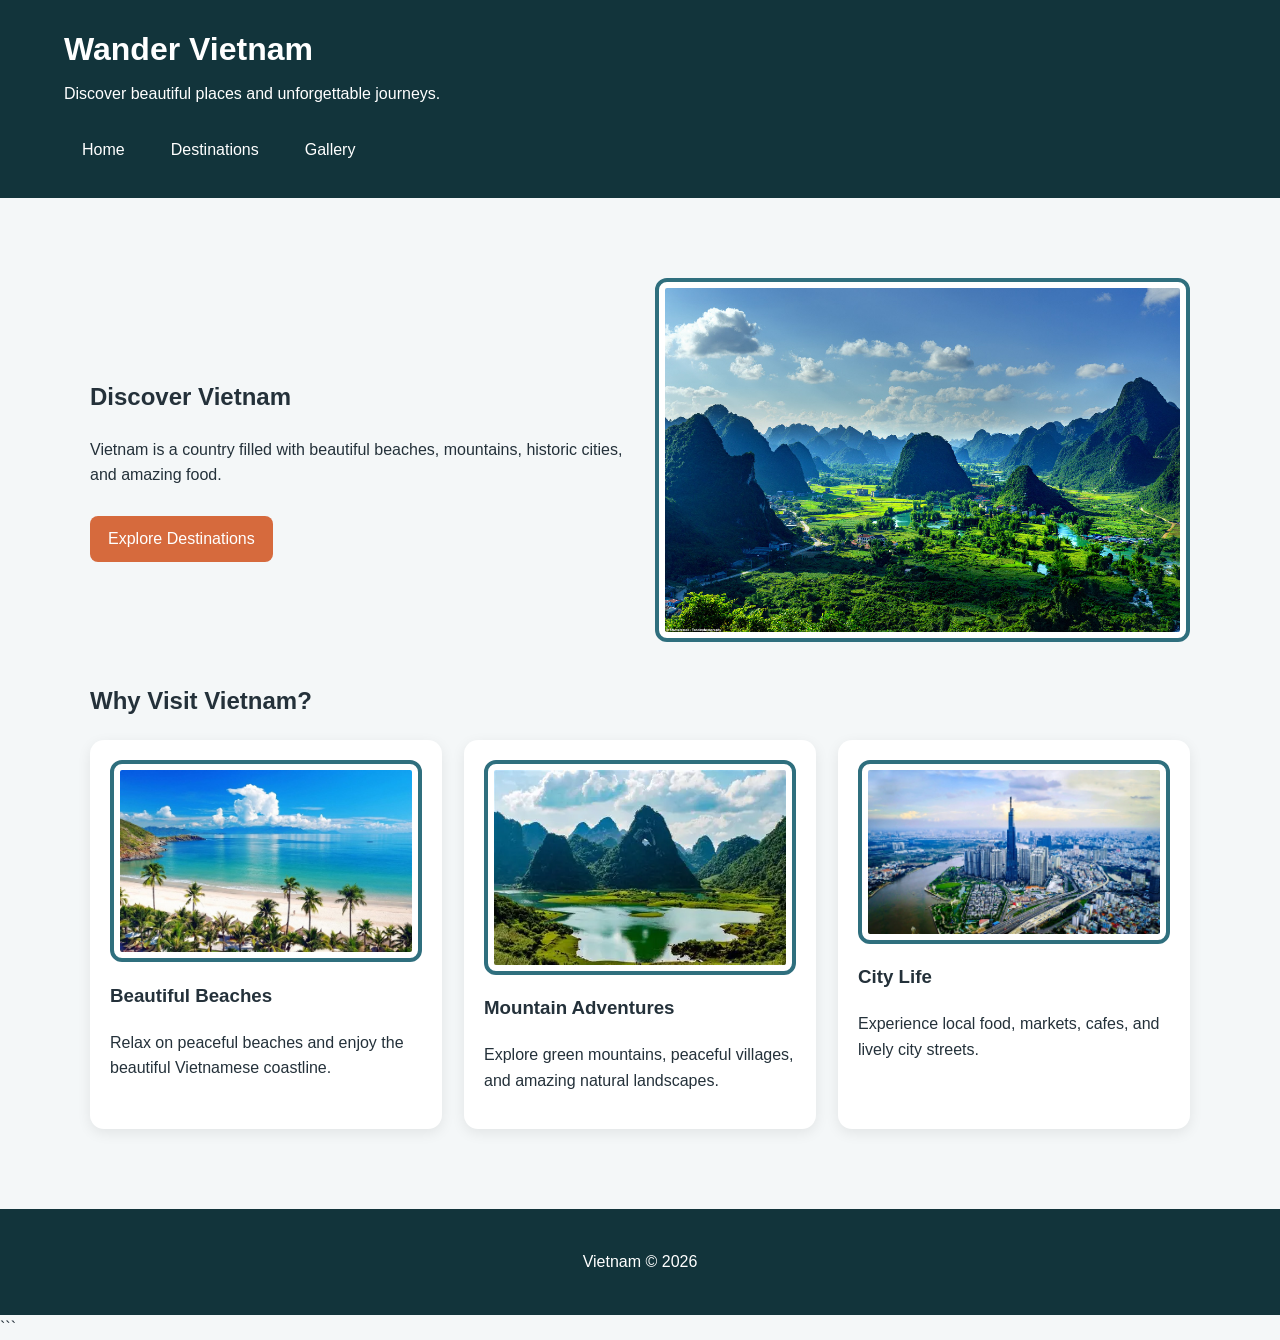
<file: index.html>
<!DOCTYPE html>
<html lang="en">
<head>
    <meta charset="UTF-8">
    <meta name="viewport" content="width=device-width, initial-scale=1.0">
    <title>Home</title>
    <link rel="stylesheet" href="style.css">
</head>

<body>

<a class="skip-link" href="#main-content">Skip to Main Content</a>

<header>
    <h1>Wander Vietnam</h1>
    <p>Discover beautiful places and unforgettable journeys.</p>

    <nav aria-label="Main navigation">
        <ul>
            <li><a href="index.html">Home</a></li>
            <li><a href="destinations.html">Destinations</a></li>
            <li><a href="gallery.html">Gallery</a></li>
        </ul>
    </nav>
</header>

<main id="main-content">

    <section class="hero">
        <div>
            <h2>Discover Vietnam</h2>
            <p>
                Vietnam is a country filled with beautiful beaches,
                mountains, historic cities, and amazing food.
            </p>

            <a class="button" href="destinations.html">
                Explore Destinations
            </a>
        </div>

        <img src="images/hero.jpg"
             alt="Beautiful Vietnamese landscape">
    </section>

    <section>
        <h2>Why Visit Vietnam?</h2>

        <div class="card-grid">

            <article class="card">
                <img src="images/beach.jpg"
                     alt="Beautiful Vietnamese beach">
                <h3>Beautiful Beaches</h3>
                <p>
                    Relax on peaceful beaches and enjoy the beautiful
                    Vietnamese coastline.
                </p>
            </article>

            <article class="card">
                <img src="images/mountain.webp"
                     alt="Green mountains in Vietnam">
                <h3>Mountain Adventures</h3>
                <p>
                    Explore green mountains, peaceful villages,
                    and amazing natural landscapes.
                </p>
            </article>

            <article class="card">
                <img src="images/city.jpg"
                     alt="Busy Vietnamese city street">
                <h3>City Life</h3>
                <p>
                    Experience local food, markets, cafes,
                    and lively city streets.
                </p>
            </article>

        </div>
    </section>

</main>

<footer>
    <p>Vietnam &copy; 2026</p>
</footer>

</body>
</html>
```
</file>
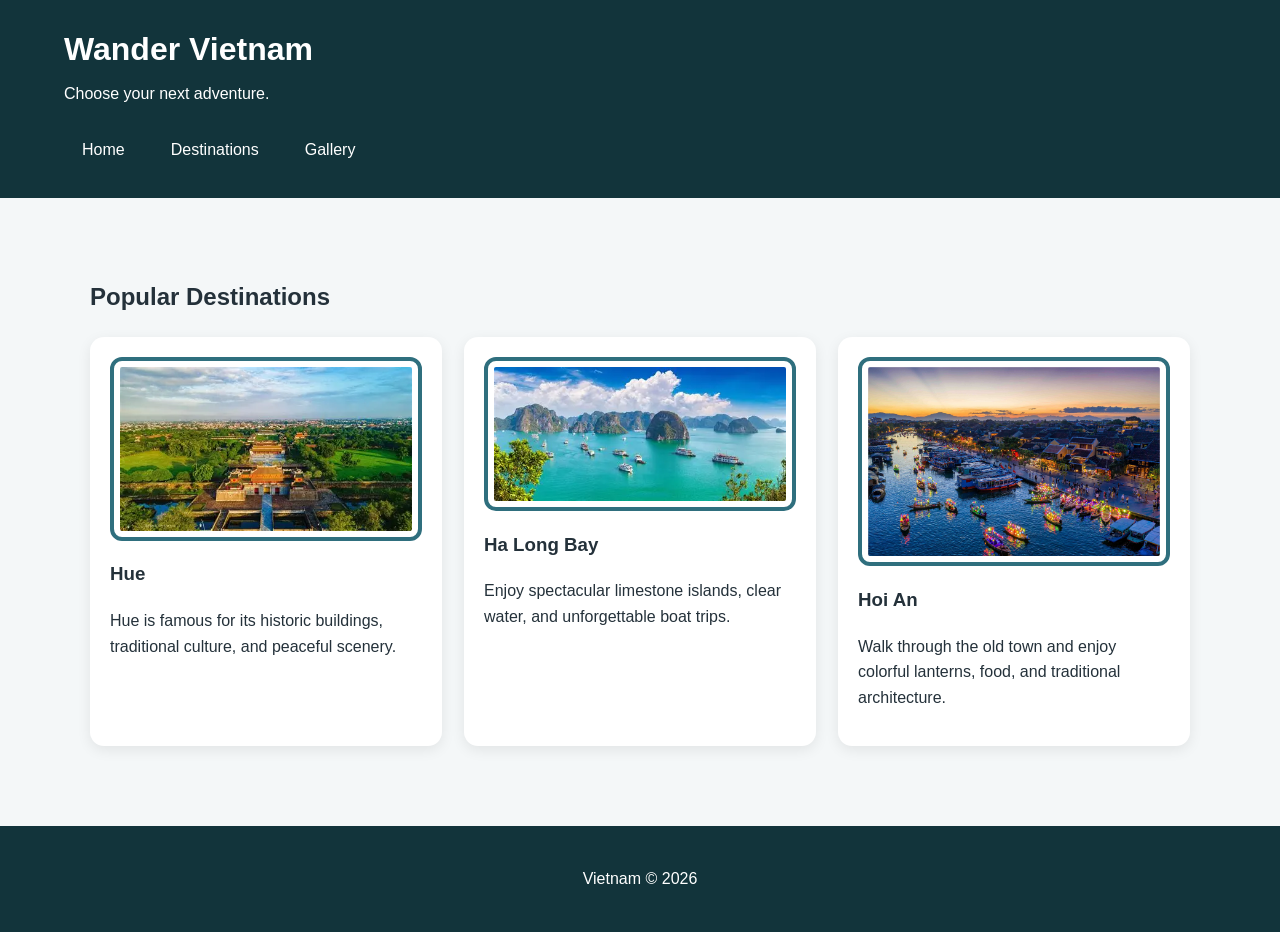
<file: destinations.html>
<!DOCTYPE html>
<html lang="en">
<head>
    <meta charset="UTF-8">
    <meta name="viewport" content="width=device-width, initial-scale=1.0">
    <title>Destinations</title>
    <link rel="stylesheet" href="style.css">
</head>

<body>

<a class="skip-link" href="#main-content">Skip to Main Content</a>

<header>
    <h1>Wander Vietnam</h1>
    <p>Choose your next adventure.</p>

    <nav aria-label="Main navigation">
        <ul>
            <li><a href="index.html">Home</a></li>
            <li><a href="destinations.html">Destinations</a></li>
            <li><a href="gallery.html">Gallery</a></li>
        </ul>
    </nav>
</header>

<main id="main-content">

    <section>
        <h2>Popular Destinations</h2>

        <div class="card-grid">

            <article class="card">
                <img src="images/hue.webp"
                     alt="Historic architecture in Hue">
                <h3>Hue</h3>
                <p>
                    Hue is famous for its historic buildings,
                    traditional culture, and peaceful scenery.
                </p>
            </article>

            <article class="card">
                <img src="images/halong.webp"
                     alt="Limestone islands in Ha Long Bay">
                <h3>Ha Long Bay</h3>
                <p>
                    Enjoy spectacular limestone islands,
                    clear water, and unforgettable boat trips.
                </p>
            </article>

            <article class="card">
                <img src="images/hoian.jpg"
                     alt="Colorful lanterns in Hoi An">
                <h3>Hoi An</h3>
                <p>
                    Walk through the old town and enjoy
                    colorful lanterns, food, and traditional architecture.
                </p>
            </article>

        </div>
    </section>

</main>

<footer>
    <p>Vietnam &copy; 2026</p>
</footer>

</body>
</html>
</file>
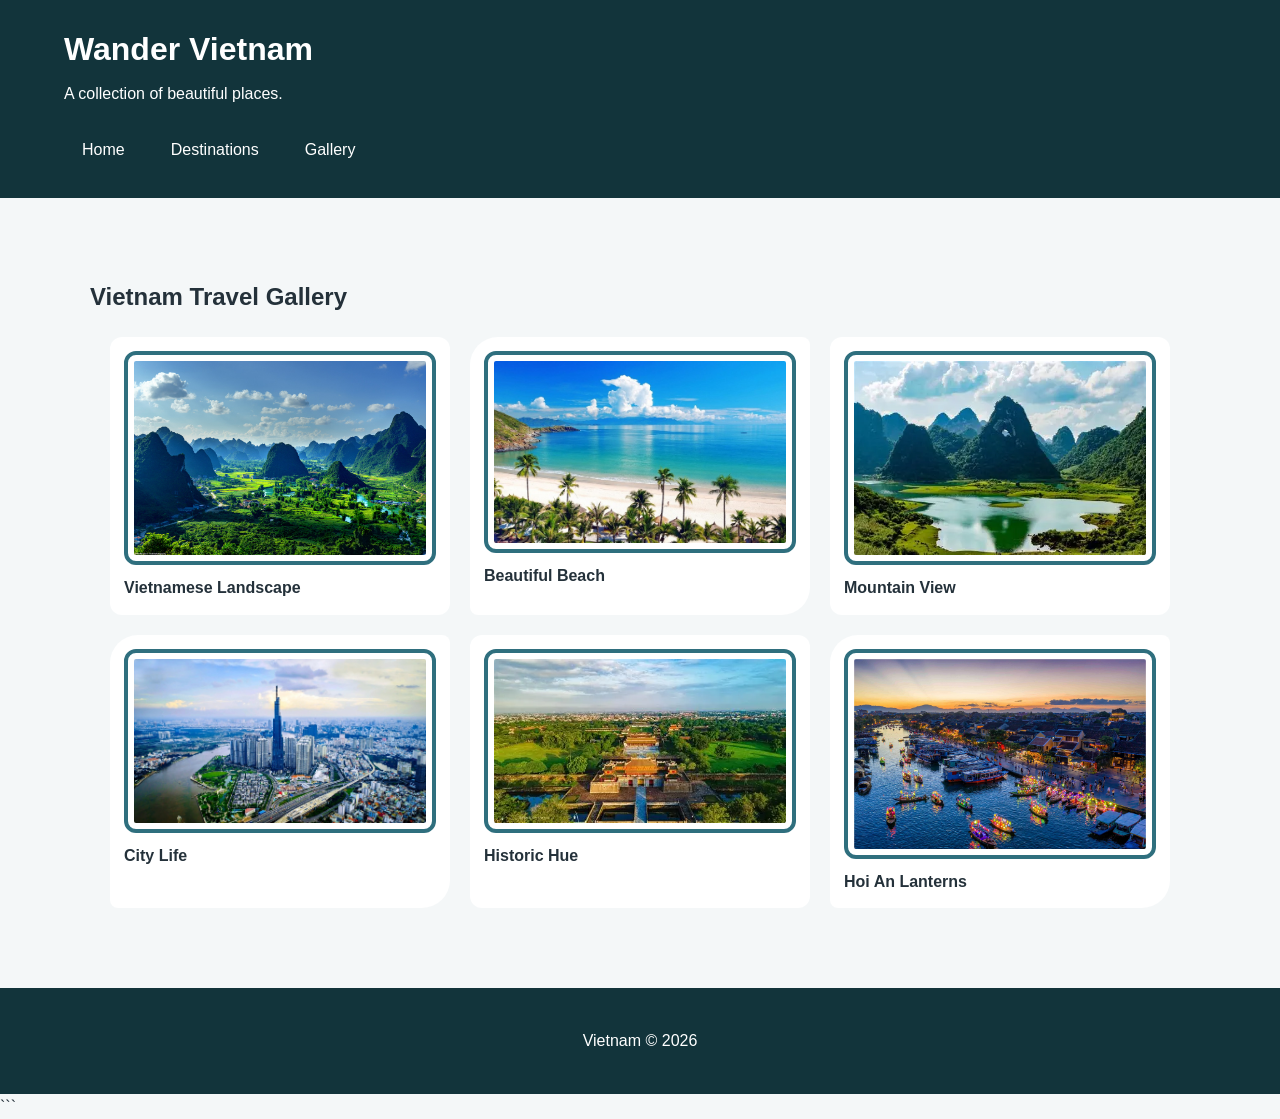
<file: gallery.html>
<!DOCTYPE html>
<html lang="en">
<head>
    <meta charset="UTF-8">
    <meta name="viewport" content="width=device-width, initial-scale=1.0">
    <title>Gallery</title>
    <link rel="stylesheet" href="style.css">
</head>

<body>

<a class="skip-link" href="#main-content">Skip to Main Content</a>

<header>
    <h1>Wander Vietnam</h1>
    <p>A collection of beautiful places.</p>

    <nav aria-label="Main navigation">
        <ul>
            <li><a href="index.html">Home</a></li>
            <li><a href="destinations.html">Destinations</a></li>
            <li><a href="gallery.html">Gallery</a></li>
        </ul>
    </nav>
</header>

<main id="main-content">

    <section>
        <h2>Vietnam Travel Gallery</h2>

        <div class="gallery">

            <figure>
                <img src="images/hero.jpg"
                     alt="Vietnamese landscape">
                <figcaption>Vietnamese Landscape</figcaption>
            </figure>

            <figure>
                <img src="images/beach.jpg"
                     alt="Vietnamese beach">
                <figcaption>Beautiful Beach</figcaption>
            </figure>

            <figure>
                <img src="images/mountain.webp"
                     alt="Vietnamese mountains">
                <figcaption>Mountain View</figcaption>
            </figure>

            <figure>
                <img src="images/city.jpg"
                     alt="Vietnamese city">
                <figcaption>City Life</figcaption>
            </figure>

            <figure>
                <img src="images/hue.webp"
                     alt="Historic Hue">
                <figcaption>Historic Hue</figcaption>
            </figure>

            <figure>
                <img src="images/hoian.jpg"
                     alt="Hoi An lanterns">
                <figcaption>Hoi An Lanterns</figcaption>
            </figure>

        </div>
    </section>

</main>

<footer>
    <p>Vietnam &copy; 2026</p>
</footer>

</body>
</html>
```
</file>
<file: style.css>
* {
    box-sizing: border-box;
}

html {
    scroll-behavior: smooth;
}

body {
    margin: 0;
    font-family: Arial, Helvetica, sans-serif;
    line-height: 1.6;
    color: #24313a;
    background-color: #f4f7f8;
}

/* Skip to Main Content */
.skip-link {
    position: absolute;
    left: -9999px;
    top: 10px;
    padding: 10px 16px;
    background-color: white;
    color: #12343b;
    border: 2px solid #12343b;
    border-radius: 6px;
    z-index: 1000;
}

.skip-link:focus {
    left: 10px;
}

/* Header */
header {
    background-color: #12343b;
    color: white;
    padding: 24px 5%;
}

header h1 {
    margin: 0 0 6px;
    font-size: 2rem;
}

header p {
    margin: 0;
}

/* Navigation - FLEX */
nav {
    margin-top: 18px;
}

nav ul {
    display: flex;
    flex-wrap: wrap;
    gap: 10px;
    list-style: none;
    padding: 0;
    margin: 0;
}

nav a {
    display: block;
    padding: 10px 16px;
    color: white;
    text-decoration: none;
    border: 2px solid transparent;
    border-radius: 8px;
    transition: 0.2s;
}

nav a:hover,
nav a:focus {
    background-color: #2f6f7e;
    border-color: white;
    transform: translateY(-2px);
}

/* Main */
main {
    width: 90%;
    max-width: 1100px;
    margin: 0 auto;
    padding: 40px 0;
}

section {
    margin-top: 40px;
}

/* HERO - GRID */
.hero {
    display: grid;
    grid-template-columns: repeat(2, minmax(0, 1fr));
    gap: 30px;
    align-items: center;
}

/* CARD GRID */
.card-grid {
    display: grid;
    grid-template-columns: repeat(3, minmax(0, 1fr));
    gap: 22px;
}

.card {
    background-color: white;
    padding: 20px;
    border-radius: 14px;
    box-shadow: 0 4px 14px rgba(0, 0, 0, 0.08);
}

/* IMAGE BOX MODEL */
img {
    display: block;
    width: 100%;
    height: auto;

    border: 4px solid #2f6f7e;
    padding: 6px;
    border-radius: 12px;

    background-color: white;
}

/* GALLERY - FLEX */
.gallery {
    display: flex;
    flex-wrap: wrap;
    gap: 20px;
    justify-content: center;
}

.gallery figure {
    flex: 1 1 280px;
    max-width: 340px;
    margin: 0;
    background-color: white;
    padding: 14px;
    border-radius: 12px;
}

/* NTH-CHILD SELECTOR */
.gallery figure:nth-child(even) {
    border-radius: 28px 8px 28px 8px;
}

/* HOVER EFFECT */
.gallery img {
    transition: transform 0.2s ease;
}

.gallery img:hover {
    transform: scale(1.03);
}

figcaption {
    margin-top: 10px;
    font-weight: bold;
}

/* BUTTON */
.button {
    display: inline-block;
    margin-top: 12px;
    padding: 10px 18px;
    background-color: #d66a3d;
    color: white;
    text-decoration: none;
    border-radius: 8px;
    transition: 0.2s;
}

.button:hover,
.button:focus {
    background-color: #a94722;
    transform: translateY(-2px);
}

/* FOOTER */
footer {
    margin-top: 40px;
    padding: 24px 5%;
    background-color: #12343b;
    color: white;
    text-align: center;
}

/* RESPONSIVE */
@media (max-width: 750px) {
    .hero,
    .card-grid {
        grid-template-columns: 1fr;
    }

    header h1 {
        font-size: 1.6rem;
    }
}
</file>
